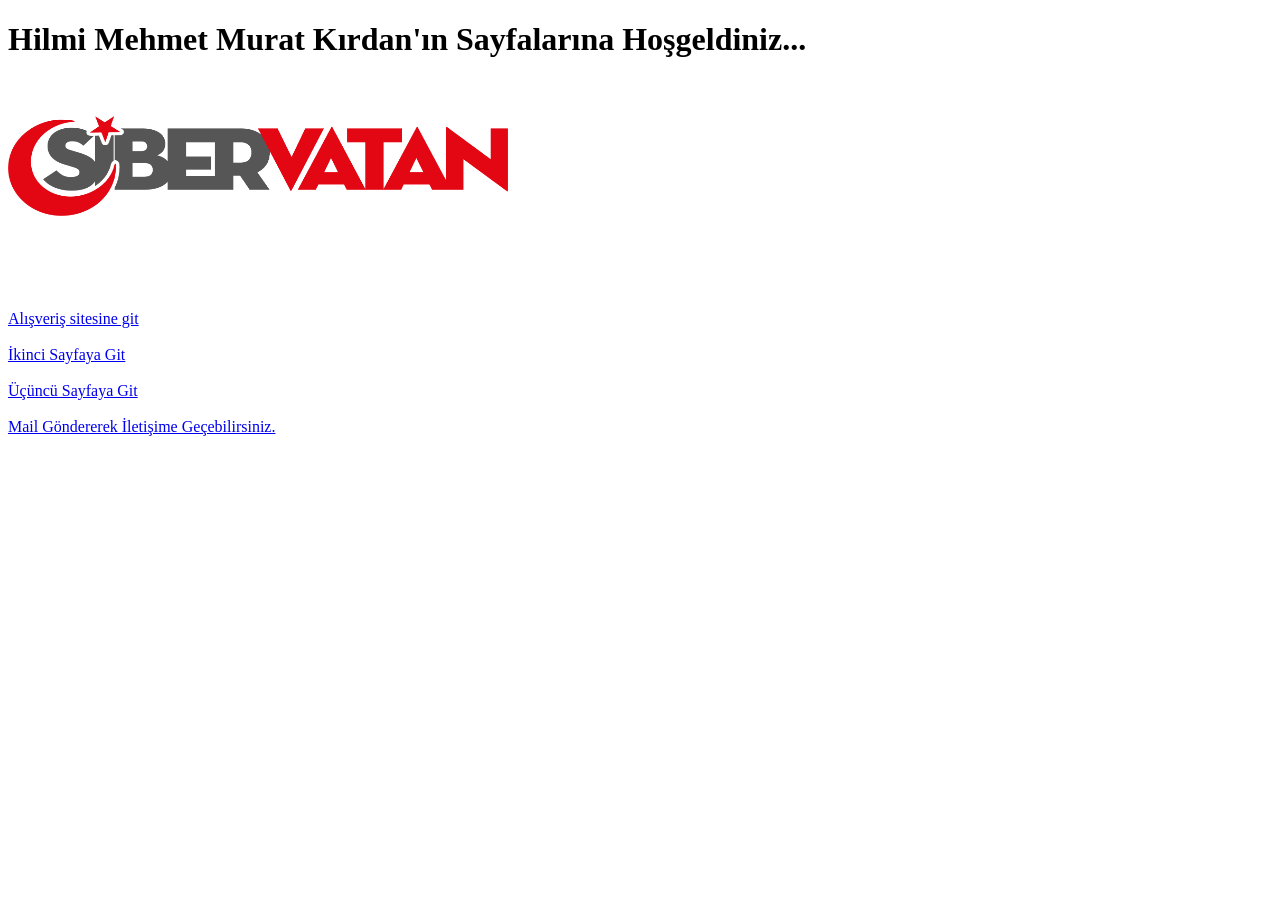
<file: index.html>
<!DOCTYPE html>
<html lang="tr">
<head>
    <meta charset="UTF-8">
    <meta name="viewport" content="width=device-width, initial-scale=1.0">
    <title>Hilmi Mehmet Murat Kırdan'ın Sayfaları</title>
</head>
<body>
    <h1>Hilmi Mehmet Murat Kırdan'ın Sayfalarına Hoşgeldiniz...</h1>
    <br><br>
    
    <a href="https://www.sibervatan.org/"target="_blank">
  <img src="resimler/sibervatan_renkli.png" alt="Siber Vatan Logosu"  usemap="#siber" width="500" height="100">
  </a>
  <br><br><br><br>

<br><br>
<a href="pages/anasayfa.html">Alışveriş sitesine git</a>
<br><br>

  <a href="dosyalar/ikinci_sayfa.html">İkinci Sayfaya Git</a>
    <br><br>
    <a href="dosyalar/ucuncu_sayfa.html">Üçüncü Sayfaya Git</a>
    <br><br>
    <a href="mailto:hilmimehmetmuratkirdan@gmail.com">Mail Göndererek İletişime Geçebilirsiniz.</a>
    <br><br>
    <map name="siber">

        <area shape="rect" coords="0,0,250,100" href="https://www.sibervatan.org/" alt="">
        <area shape="rect" coords="250,0,500,100" href="https://www.sanayi.gov.tr/anasayfa" alt="">
    </map>
    
</body>
</html>
</file>
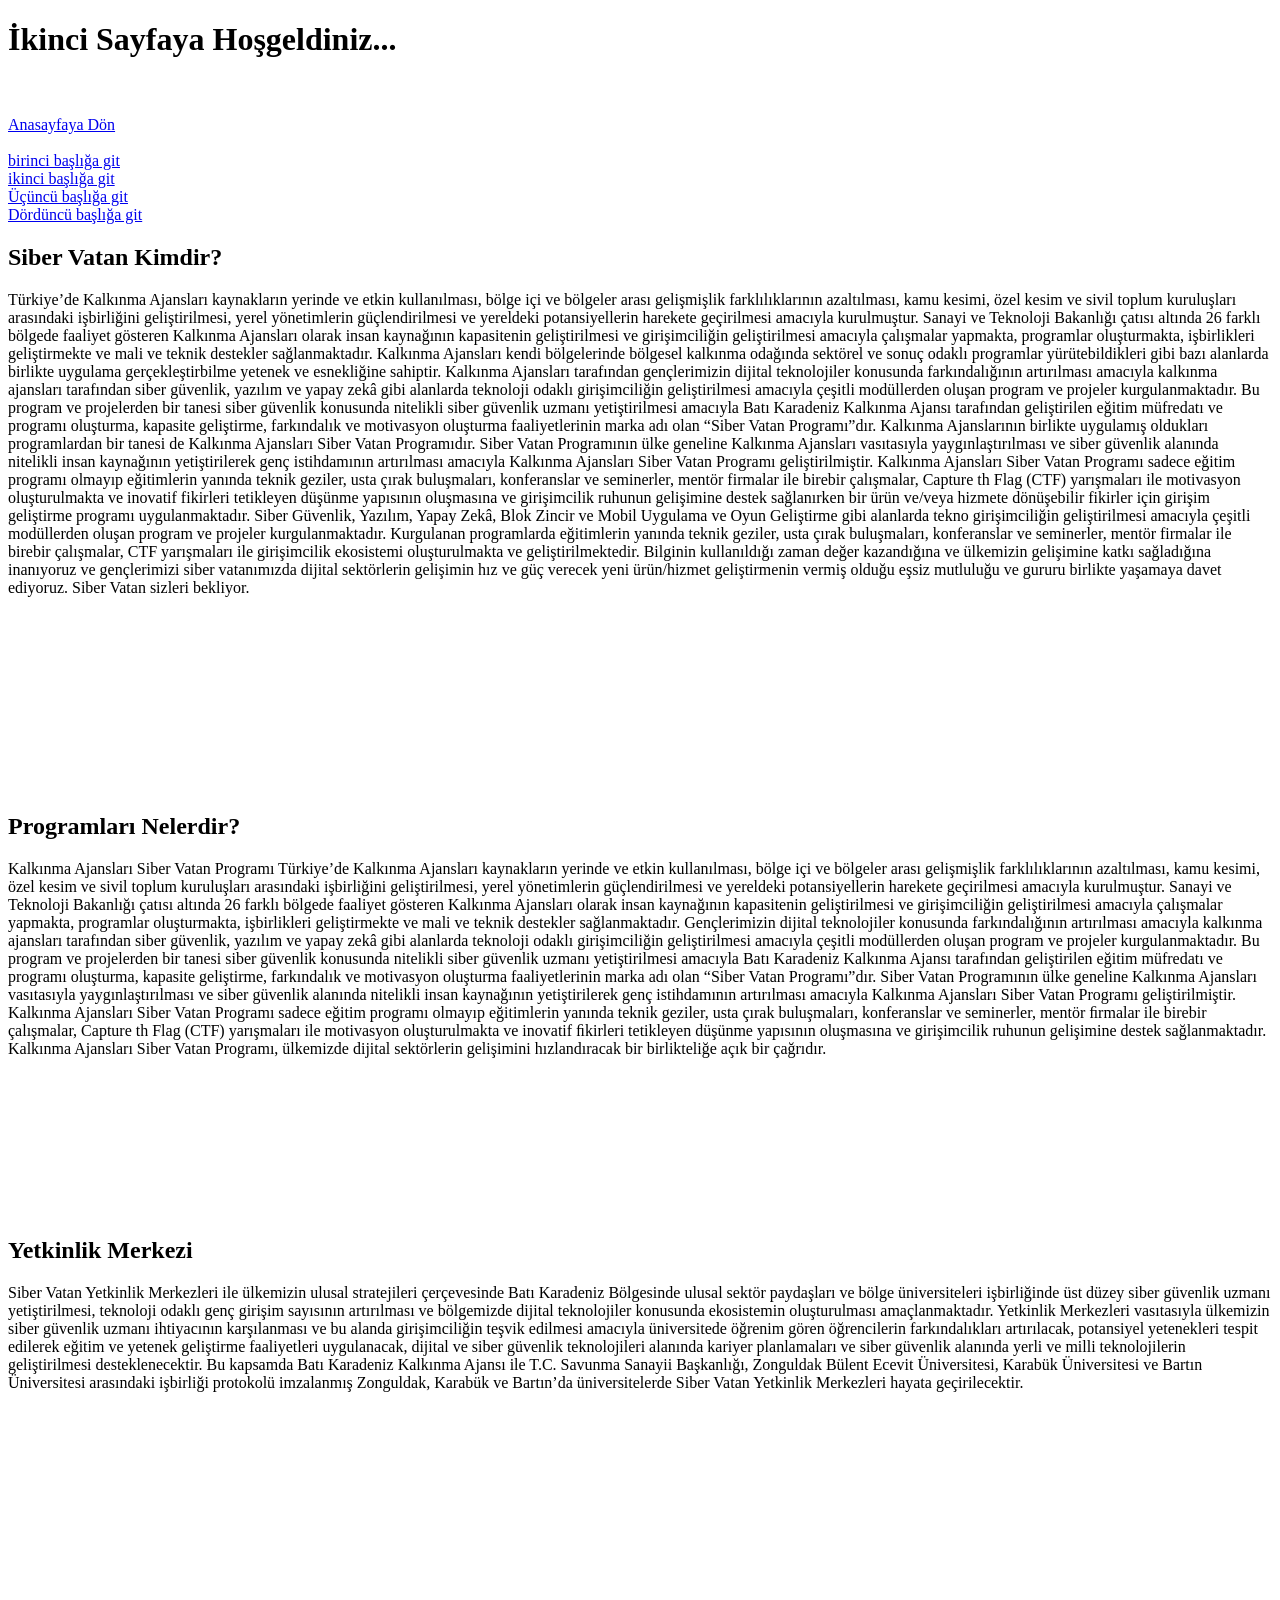
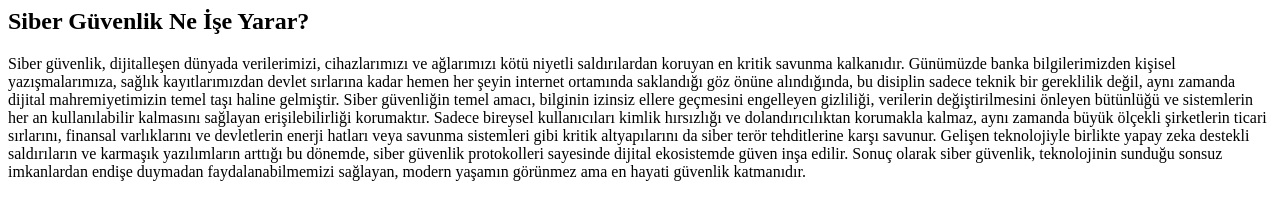
<file: dosyalar/ikinci_sayfa.html>
<!DOCTYPE html>
<html lang="tr">
<head>
    <meta charset="UTF-8">
    <meta name="viewport" content="width=device-width, initial-scale=1.0">
    <title>Document</title>
</head>
<body>
    <h1>İkinci Sayfaya Hoşgeldiniz...</h1>
    <br><br>
    <a href="../index.html">Anasayfaya Dön</a>
    <br><br>

    <a href="#b1">birinci başlığa git</a><br>
    <a href="#b2">ikinci başlığa git</a><br>
    <a href="#b3">Üçüncü başlığa git</a><br>
    <a href="#b4">Dördüncü başlığa git</a><br>

    <h2 id="b1">Siber Vatan Kimdir?</h2>
    <p>Türkiye’de Kalkınma Ajansları kaynakların yerinde ve etkin kullanılması, bölge içi ve bölgeler arası gelişmişlik farklılıklarının azaltılması, kamu kesimi, özel kesim ve sivil toplum kuruluşları arasındaki işbirliğini geliştirilmesi, yerel yönetimlerin güçlendirilmesi ve yereldeki potansiyellerin harekete geçirilmesi amacıyla kurulmuştur.

Sanayi ve Teknoloji Bakanlığı çatısı altında 26 farklı bölgede faaliyet gösteren Kalkınma Ajansları olarak insan kaynağının kapasitenin geliştirilmesi ve girişimciliğin geliştirilmesi amacıyla çalışmalar yapmakta, programlar oluşturmakta, işbirlikleri geliştirmekte ve mali ve teknik destekler sağlanmaktadır.

Kalkınma Ajansları kendi bölgelerinde bölgesel kalkınma odağında sektörel ve sonuç odaklı programlar yürütebildikleri gibi bazı alanlarda birlikte uygulama gerçekleştirbilme yetenek ve esnekliğine sahiptir.  

Kalkınma Ajansları tarafından gençlerimizin dijital teknolojiler konusunda farkındalığının artırılması amacıyla kalkınma ajansları tarafından siber güvenlik, yazılım ve yapay zekâ gibi alanlarda teknoloji odaklı girişimciliğin geliştirilmesi amacıyla çeşitli modüllerden oluşan program ve projeler kurgulanmaktadır. 

Bu program ve projelerden bir tanesi siber güvenlik konusunda nitelikli siber güvenlik uzmanı yetiştirilmesi amacıyla Batı Karadeniz Kalkınma Ajansı tarafından geliştirilen eğitim müfredatı ve programı oluşturma, kapasite geliştirme, farkındalık ve motivasyon oluşturma faaliyetlerinin marka adı olan “Siber Vatan Programı”dır.

Kalkınma Ajanslarının birlikte uygulamış oldukları programlardan bir tanesi de Kalkınma Ajansları Siber Vatan Programıdır. Siber Vatan Programının ülke geneline Kalkınma Ajansları vasıtasıyla yaygınlaştırılması ve siber güvenlik alanında nitelikli insan kaynağının yetiştirilerek genç istihdamının artırılması amacıyla Kalkınma Ajansları Siber Vatan Programı geliştirilmiştir. 

Kalkınma Ajansları Siber Vatan Programı sadece eğitim programı olmayıp eğitimlerin yanında teknik geziler, usta çırak buluşmaları, konferanslar ve seminerler, mentör firmalar ile birebir çalışmalar, Capture th Flag (CTF) yarışmaları ile motivasyon oluşturulmakta ve inovatif fikirleri tetikleyen düşünme yapısının oluşmasına ve girişimcilik ruhunun gelişimine destek sağlanırken bir ürün ve/veya hizmete dönüşebilir fikirler için girişim geliştirme programı uygulanmaktadır.

Siber Güvenlik, Yazılım, Yapay Zekâ, Blok Zincir ve Mobil Uygulama ve Oyun Geliştirme gibi alanlarda tekno girişimciliğin geliştirilmesi amacıyla çeşitli modüllerden oluşan program ve projeler kurgulanmaktadır. 

Kurgulanan programlarda eğitimlerin yanında teknik geziler, usta çırak buluşmaları, konferanslar ve seminerler, mentör firmalar ile birebir çalışmalar, CTF yarışmaları ile girişimcilik ekosistemi oluşturulmakta ve geliştirilmektedir.

Bilginin kullanıldığı zaman değer kazandığına ve ülkemizin gelişimine katkı sağladığına inanıyoruz ve gençlerimizi siber vatanımızda dijital sektörlerin gelişimin hız ve güç verecek yeni ürün/hizmet geliştirmenin vermiş olduğu eşsiz mutluluğu ve gururu birlikte yaşamaya davet ediyoruz. 

Siber Vatan sizleri bekliyor.</p>
<br><br><br><br><br><br><br><br><br><br>
<h2 id="b2">Programları Nelerdir?</h2>
    <p>Kalkınma Ajansları Siber Vatan Programı
Türkiye’de Kalkınma Ajansları kaynakların yerinde ve etkin kullanılması, bölge içi ve bölgeler arası gelişmişlik farklılıklarının azaltılması, kamu kesimi, özel kesim ve sivil toplum kuruluşları arasındaki işbirliğini geliştirilmesi, yerel yönetimlerin güçlendirilmesi ve yereldeki potansiyellerin harekete geçirilmesi amacıyla kurulmuştur.

Sanayi ve Teknoloji Bakanlığı çatısı altında 26 farklı bölgede faaliyet gösteren Kalkınma Ajansları olarak insan kaynağının kapasitenin geliştirilmesi ve girişimciliğin geliştirilmesi amacıyla çalışmalar yapmakta, programlar oluşturmakta, işbirlikleri geliştirmekte ve mali ve teknik destekler sağlanmaktadır.

Gençlerimizin dijital teknolojiler konusunda farkındalığının artırılması amacıyla kalkınma ajansları tarafından siber güvenlik, yazılım ve yapay zekâ gibi alanlarda teknoloji odaklı girişimciliğin geliştirilmesi amacıyla çeşitli modüllerden oluşan program ve projeler kurgulanmaktadır. Bu program ve projelerden bir tanesi siber güvenlik konusunda nitelikli siber güvenlik uzmanı yetiştirilmesi amacıyla Batı Karadeniz Kalkınma Ajansı tarafından geliştirilen eğitim müfredatı ve programı oluşturma, kapasite geliştirme, farkındalık ve motivasyon oluşturma faaliyetlerinin marka adı olan “Siber Vatan Programı”dır.

Siber Vatan Programının ülke geneline Kalkınma Ajansları vasıtasıyla yaygınlaştırılması ve siber güvenlik alanında nitelikli insan kaynağının yetiştirilerek genç istihdamının artırılması amacıyla Kalkınma Ajansları Siber Vatan Programı geliştirilmiştir. Kalkınma Ajansları Siber Vatan Programı sadece eğitim programı olmayıp eğitimlerin yanında teknik geziler, usta çırak buluşmaları, konferanslar ve seminerler, mentör ﬁrmalar ile birebir çalışmalar, Capture th Flag (CTF) yarışmaları ile motivasyon oluşturulmakta ve inovatif ﬁkirleri tetikleyen düşünme yapısının oluşmasına ve girişimcilik ruhunun gelişimine destek sağlanmaktadır. Kalkınma Ajansları Siber Vatan Programı, ülkemizde dijital sektörlerin gelişimini hızlandıracak bir birlikteliğe açık bir çağrıdır.</p>
<br><br><br><br><br><br><br><br>
<h2 id="b3">Yetkinlik Merkezi</h2>
    <p>Siber Vatan Yetkinlik Merkezleri ile ülkemizin ulusal stratejileri çerçevesinde Batı Karadeniz Bölgesinde ulusal sektör paydaşları ve bölge üniversiteleri işbirliğinde üst düzey siber güvenlik uzmanı yetiştirilmesi, teknoloji odaklı genç girişim sayısının artırılması ve bölgemizde dijital teknolojiler konusunda ekosistemin oluşturulması amaçlanmaktadır.

Yetkinlik Merkezleri vasıtasıyla ülkemizin siber güvenlik uzmanı ihtiyacının karşılanması ve bu alanda girişimciliğin teşvik edilmesi amacıyla üniversitede öğrenim gören öğrencilerin farkındalıkları artırılacak, potansiyel yetenekleri tespit edilerek eğitim ve yetenek geliştirme faaliyetleri uygulanacak, dijital ve siber güvenlik teknolojileri alanında kariyer planlamaları ve siber güvenlik alanında yerli ve milli teknolojilerin geliştirilmesi desteklenecektir.

Bu kapsamda Batı Karadeniz Kalkınma Ajansı ile T.C. Savunma Sanayii Başkanlığı, Zonguldak Bülent Ecevit Üniversitesi, Karabük Üniversitesi ve Bartın Üniversitesi arasındaki işbirliği protokolü imzalanmış Zonguldak, Karabük ve Bartın’da üniversitelerde Siber Vatan Yetkinlik Merkezleri hayata geçirilecektir.</p>
<br><br><br><br><br><br><br><br><br><br>
<h2 id="b4">Siber Güvenlik Ne İşe Yarar?</h2>
    <p>Siber güvenlik, dijitalleşen dünyada verilerimizi, cihazlarımızı ve ağlarımızı kötü niyetli saldırılardan koruyan en kritik savunma kalkanıdır. Günümüzde banka bilgilerimizden kişisel yazışmalarımıza, sağlık kayıtlarımızdan devlet sırlarına kadar hemen her şeyin internet ortamında saklandığı göz önüne alındığında, bu disiplin sadece teknik bir gereklilik değil, aynı zamanda dijital mahremiyetimizin temel taşı haline gelmiştir. Siber güvenliğin temel amacı, bilginin izinsiz ellere geçmesini engelleyen gizliliği, verilerin değiştirilmesini önleyen bütünlüğü ve sistemlerin her an kullanılabilir kalmasını sağlayan erişilebilirliği korumaktır. Sadece bireysel kullanıcıları kimlik hırsızlığı ve dolandırıcılıktan korumakla kalmaz, aynı zamanda büyük ölçekli şirketlerin ticari sırlarını, finansal varlıklarını ve devletlerin enerji hatları veya savunma sistemleri gibi kritik altyapılarını da siber terör tehditlerine karşı savunur. Gelişen teknolojiyle birlikte yapay zeka destekli saldırıların ve karmaşık yazılımların arttığı bu dönemde, siber güvenlik protokolleri sayesinde dijital ekosistemde güven inşa edilir. Sonuç olarak siber güvenlik, teknolojinin sunduğu sonsuz imkanlardan endişe duymadan faydalanabilmemizi sağlayan, modern yaşamın görünmez ama en hayati güvenlik katmanıdır.</p>
</body>
</html>



    
</body>
</html>
</file>
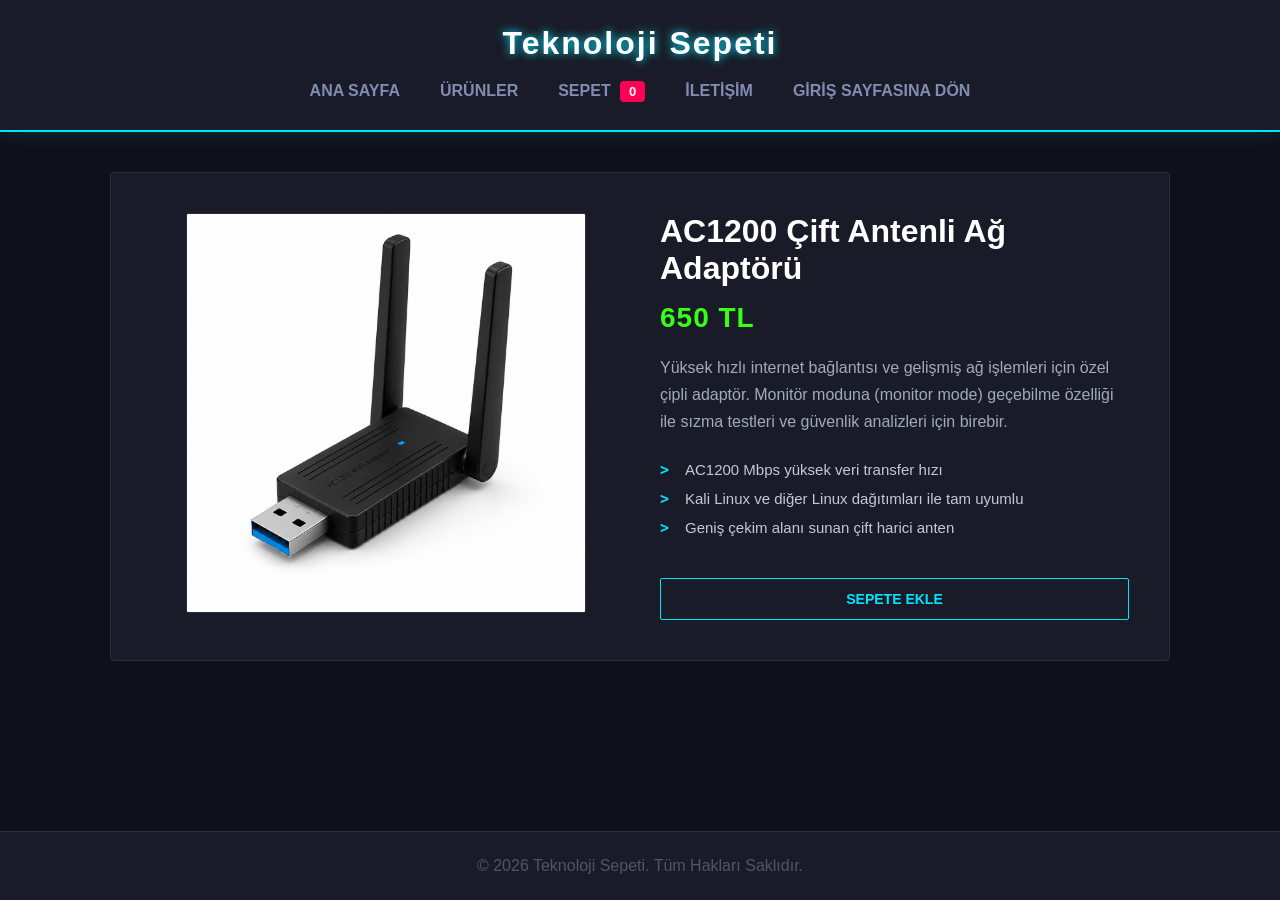
<file: pages/adaptor-detay.html>
<!DOCTYPE html>
<html lang="tr">
<head>
    <meta charset="UTF-8">
    <meta name="viewport" content="width=device-width, initial-scale=1.0">
    <title>Teknoloji Sepeti - Ağ Adaptörü Detay</title>
    <link rel="stylesheet" href="../styles/style.css">
</head>
<body>
    
    <header>
        <div class="logo">Teknoloji Sepeti</div>
        <nav>
            <a href="anasayfa.html">Ana Sayfa</a>
            <a href="urunler.html">Ürünler</a>
            <a href="sepet.html">Sepet <span id="sepet-sayaci">0</span></a>
            <a href="iletisim.html">İletişim</a>
            <a href="../index.html">Giriş Sayfasına Dön</a>
        </nav>
    </header>

    <main>
        <div class="urun-detay-container">
            <div class="urun-gorsel">
                <img src="../img/adaptor.jpg" alt="Ağ Adaptörü" class="detay-resmi">
            </div>
            <div class="urun-bilgi">
                <h2>AC1200 Çift Antenli Ağ Adaptörü</h2>
                <div class="urun-fiyat">650 TL</div>
                <p>Yüksek hızlı internet bağlantısı ve gelişmiş ağ işlemleri için özel çipli adaptör. Monitör moduna (monitor mode) geçebilme özelliği ile sızma testleri ve güvenlik analizleri için birebir.</p>
                <ul class="urun-ozellikler">
                    <li>AC1200 Mbps yüksek veri transfer hızı</li>
                    <li>Kali Linux ve diğer Linux dağıtımları ile tam uyumlu</li>
                    <li>Geniş çekim alanı sunan çift harici anten</li>
                </ul>
                <button class="sepete-ekle-btn" data-urun="Ağ Adaptörü">Sepete Ekle</button>
            </div>
        </div>
    </main>

    <footer>
        <p>&copy; 2026 Teknoloji Sepeti. Tüm Hakları Saklıdır.</p>
    </footer>
    
    <script src="../scripts/myscript.js"></script>
</body>
</html>
</file>
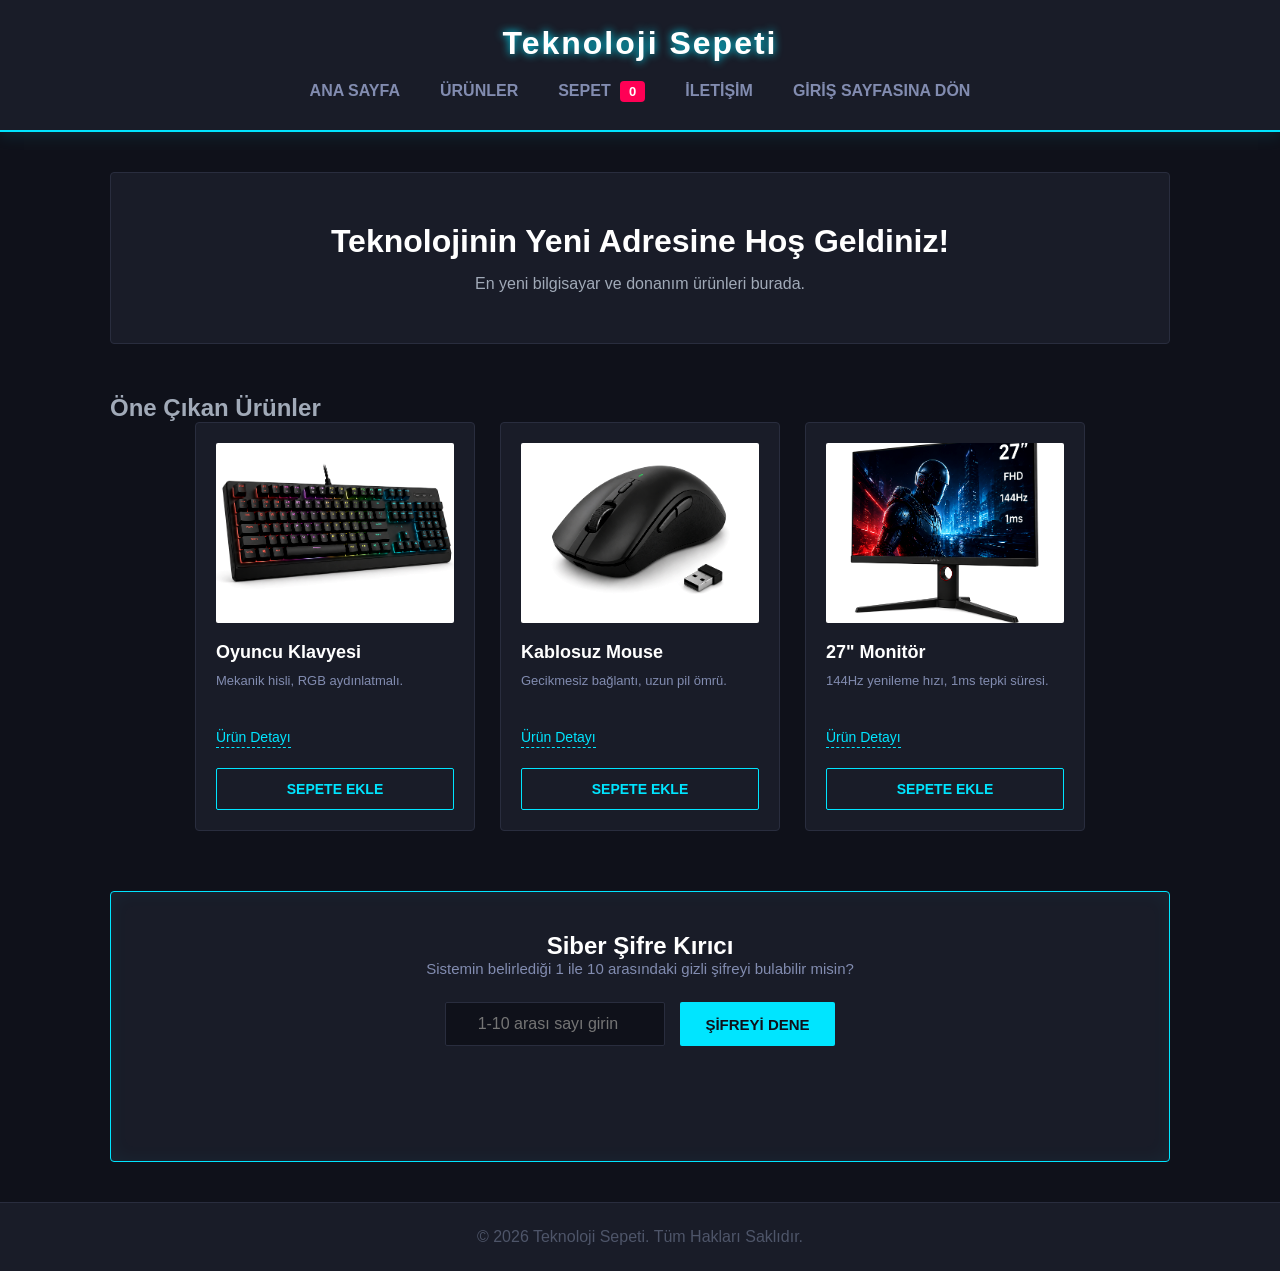
<file: pages/anasayfa.html>
<!DOCTYPE html>
<html lang="tr">
<head>
    <meta charset="UTF-8">
    <meta name="viewport" content="width=device-width, initial-scale=1.0">
    <title>Teknoloji Sepeti - Ana Sayfa</title>
    <link rel="stylesheet" href="../styles/style.css">
</head>
<body>
    
    <header>
        <div class="logo">Teknoloji Sepeti</div>
        <nav>
            <a href="anasayfa.html">Ana Sayfa</a>
            <a href="urunler.html">Ürünler</a>
            <a href="sepet.html">Sepet <span id="sepet-sayaci">0</span></a>
            <a href="iletisim.html">İletişim</a>
            <a href="../index.html">Giriş Sayfasına Dön</a>
        </nav>
    </header>

    <main>
        <section class="hero">
            <h1>Teknolojinin Yeni Adresine Hoş Geldiniz!</h1>
            <p>En yeni bilgisayar ve donanım ürünleri burada.</p>
        </section>

        <section class="urun-vitrini">
            <h2>Öne Çıkan Ürünler</h2>
            <div class="flex-container">
                
                <div class="urun-kart">
                    <img src="../img/klavye.jpg" alt="Oyuncu Klavyesi" class="urun-resmi">
                    <h3>Oyuncu Klavyesi</h3>
                    <p>Mekanik hisli, RGB aydınlatmalı.</p>
                    <a href="klavye-detay.html">Ürün Detayı</a>
                    <button class="sepete-ekle-btn" data-urun="Oyuncu Klavyesi">Sepete Ekle</button>
                </div>
                
                <div class="urun-kart">
                    <img src="../img/mouse-kablosuz.jpg" alt="Kablosuz Mouse" class="urun-resmi">
                    <h3>Kablosuz Mouse</h3>
                    <p>Gecikmesiz bağlantı, uzun pil ömrü.</p>
                    <a href="mouse-kablosuz-detay.html">Ürün Detayı</a>
                    <button class="sepete-ekle-btn" data-urun="Kablosuz Mouse">Sepete Ekle</button>
                </div>
                
                <div class="urun-kart">
                    <img src="../img/monitor.jpg" alt="27 İnç Monitör" class="urun-resmi">
                    <h3>27" Monitör</h3>
                    <p>144Hz yenileme hızı, 1ms tepki süresi.</p>
                    <a href="monitor-detay.html">Ürün Detayı</a>
                    <button class="sepete-ekle-btn" data-urun="27 İnç Monitör">Sepete Ekle</button>
                </div>

            </div>
        </section>

        <section class="mini-oyun-alani">
            <h2>Siber Şifre Kırıcı</h2>
            <p>Sistemin belirlediği 1 ile 10 arasındaki gizli şifreyi bulabilir misin?</p>
            
            <div class="oyun-kontrolleri">
                <input type="number" id="tahminInput" placeholder="1-10 arası sayı girin" min="1" max="10">
                <button id="oyunDeneBtn" class="oyun-btn">Şifreyi Dene</button>
            </div>
            
            <p id="oyunSonucu"></p>
        </section>

    </main>

    <footer>
        <p>&copy; 2026 Teknoloji Sepeti. Tüm Hakları Saklıdır.</p>
    </footer>
    
    <script src="../scripts/myscript.js"></script>
</body>
</html>
</file>
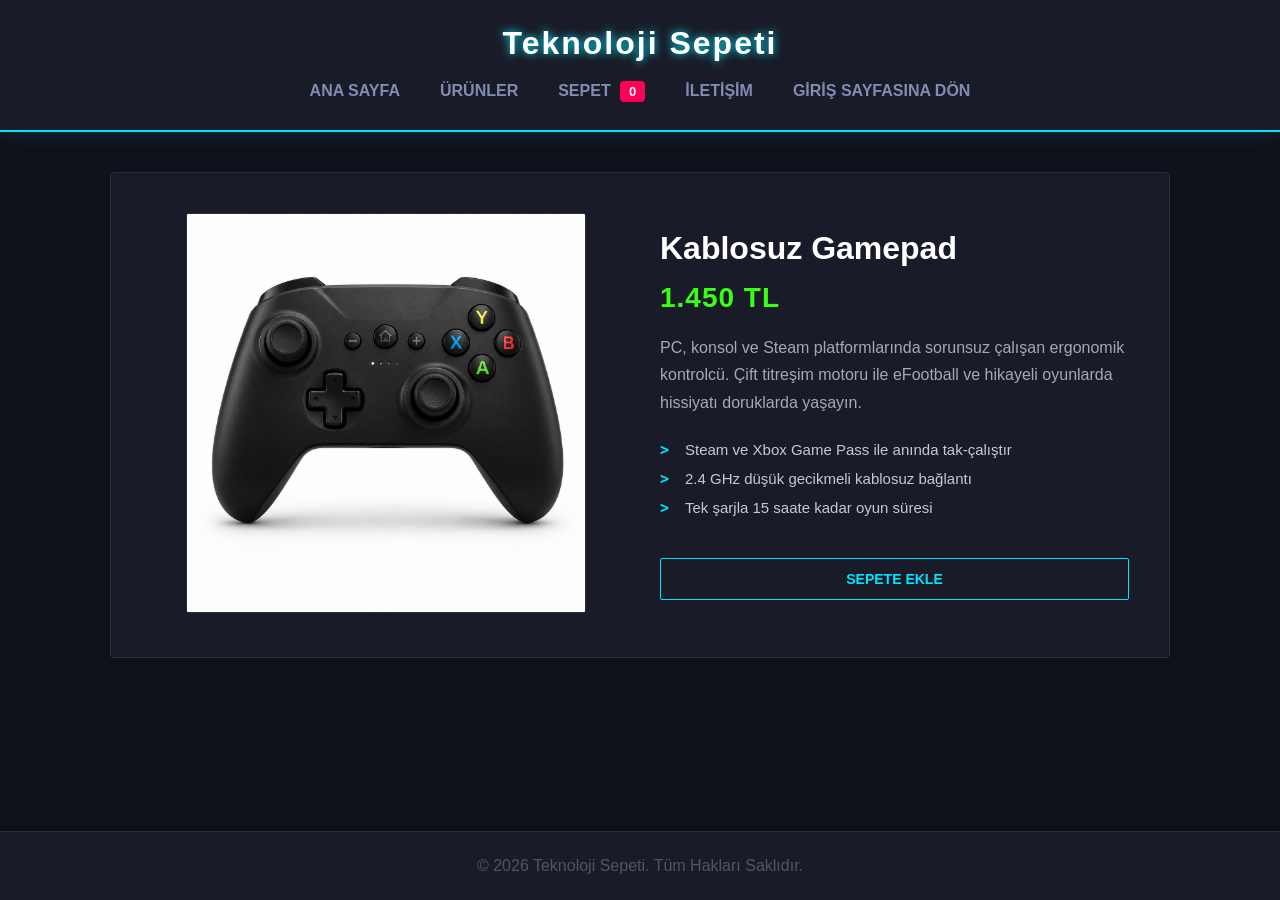
<file: pages/gamepad-detay.html>
<!DOCTYPE html>
<html lang="tr">
<head>
    <meta charset="UTF-8">
    <meta name="viewport" content="width=device-width, initial-scale=1.0">
    <title>Teknoloji Sepeti - Gamepad Detay</title>
    <link rel="stylesheet" href="../styles/style.css">
</head>
<body>
    
    <header>
        <div class="logo">Teknoloji Sepeti</div>
        <nav>
            <a href="anasayfa.html">Ana Sayfa</a>
            <a href="urunler.html">Ürünler</a>
            <a href="sepet.html">Sepet <span id="sepet-sayaci">0</span></a>
            <a href="iletisim.html">İletişim</a>
            <a href="../index.html">Giriş Sayfasına Dön</a>
        </nav>
    </header>

    <main>
        <div class="urun-detay-container">
            <div class="urun-gorsel">
                <img src="../img/gamepad.jpg" alt="Kablosuz Gamepad" class="detay-resmi">
            </div>
            <div class="urun-bilgi">
                <h2>Kablosuz Gamepad</h2>
                <div class="urun-fiyat">1.450 TL</div>
                <p>PC, konsol ve Steam platformlarında sorunsuz çalışan ergonomik kontrolcü. Çift titreşim motoru ile eFootball ve hikayeli oyunlarda hissiyatı doruklarda yaşayın.</p>
                <ul class="urun-ozellikler">
                    <li>Steam ve Xbox Game Pass ile anında tak-çalıştır</li>
                    <li>2.4 GHz düşük gecikmeli kablosuz bağlantı</li>
                    <li>Tek şarjla 15 saate kadar oyun süresi</li>
                </ul>
                <button class="sepete-ekle-btn" data-urun="Kablosuz Gamepad">Sepete Ekle</button>
            </div>
        </div>
    </main>

    <footer>
        <p>&copy; 2026 Teknoloji Sepeti. Tüm Hakları Saklıdır.</p>
    </footer>
    
    <script src="../scripts/myscript.js"></script>
</body>
</html>
</file>
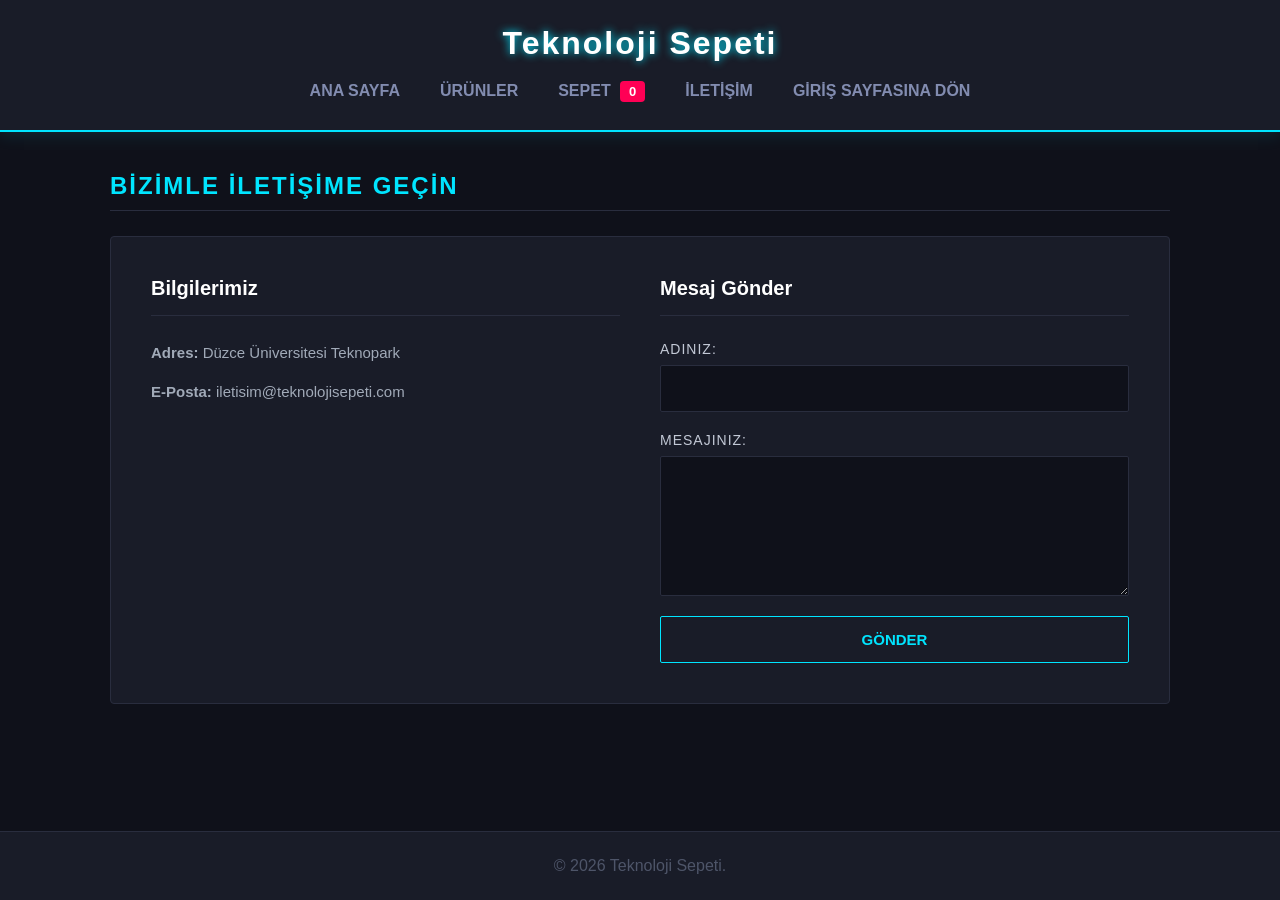
<file: pages/iletisim.html>
<!DOCTYPE html>
<html lang="tr">
<head>
    <meta charset="UTF-8">
    <meta name="viewport" content="width=device-width, initial-scale=1.0">
    <title>Teknoloji Sepeti - İletişim</title>
    <link rel="stylesheet" href="../styles/style.css">
</head>
<body>
    <header>
        <div class="logo">Teknoloji Sepeti</div>
        <nav>
            <a href="anasayfa.html">Ana Sayfa</a>
            <a href="urunler.html">Ürünler</a>
            <a href="sepet.html">Sepet <span id="sepet-sayaci">0</span></a>
            <a href="iletisim.html">İletişim</a>
            <a href="../index.html">Giriş Sayfasına Dön</a>
        </nav>
    </header>

    <main>
        <h2>Bizimle İletişime Geçin</h2>
        <div class="iletisim-container">
            <div class="iletisim-bilgileri">
                <h3>Bilgilerimiz</h3>
                <p><strong>Adres:</strong> Düzce Üniversitesi Teknopark</p>
                <p><strong>E-Posta:</strong> iletisim@teknolojisepeti.com</p>
            </div>
            <div class="iletisim-formu">
                <h3>Mesaj Gönder</h3>
                <form action="#" method="GET">
                    <div class="form-elemani">
                        <label>Adınız:</label>
                        <input type="text" required>
                    </div>
                    <div class="form-elemani">
                        <label>Mesajınız:</label>
                        <textarea required></textarea>
                    </div>
                    <button type="submit" class="gonder-btn">Gönder</button>
                </form>
            </div>
        </div>
    </main>
    <footer><p>&copy; 2026 Teknoloji Sepeti.</p></footer>
    <script src="../scripts/myscript.js"></script>
</body>
</html>
</file>
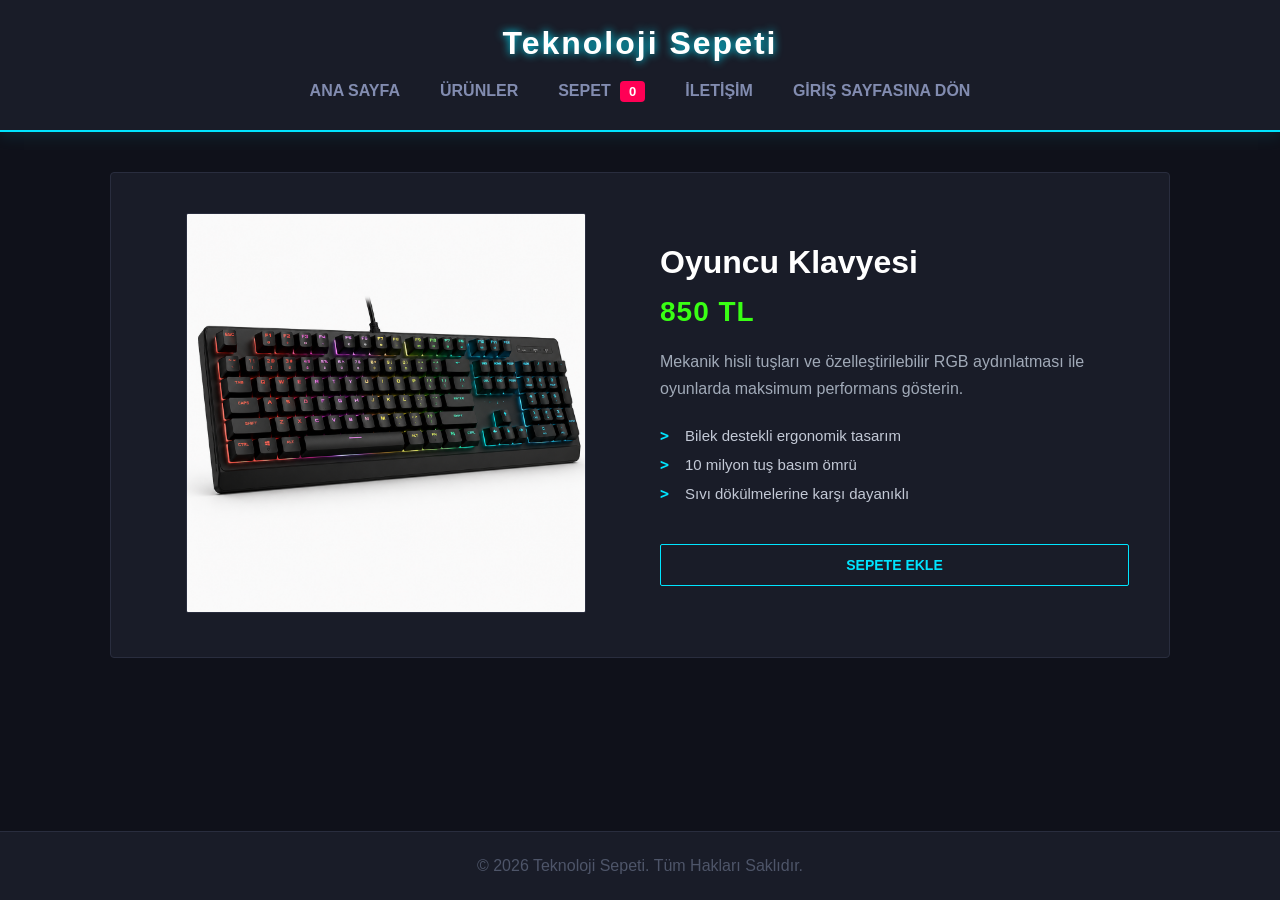
<file: pages/klavye-detay.html>
<!DOCTYPE html>
<html lang="tr">
<head>
    <meta charset="UTF-8">
    <meta name="viewport" content="width=device-width, initial-scale=1.0">
    <title>Teknoloji Sepeti - Klavye Detay</title>
    <link rel="stylesheet" href="../styles/style.css">
</head>
<body>
    
    <header>
        <div class="logo">Teknoloji Sepeti</div>
        <nav>
            <a href="anasayfa.html">Ana Sayfa</a>
            <a href="urunler.html">Ürünler</a>
            <a href="sepet.html">Sepet <span id="sepet-sayaci">0</span></a>
            <a href="iletisim.html">İletişim</a>
            <a href="../index.html">Giriş Sayfasına Dön</a>
        </nav>
    </header>

    <main>
        <div class="urun-detay-container">
            <div class="urun-gorsel">
                <img src="../img/klavye.jpg" alt="Oyuncu Klavyesi" class="detay-resmi">
            </div>
            <div class="urun-bilgi">
                <h2>Oyuncu Klavyesi</h2>
                <div class="urun-fiyat">850 TL</div>
                <p>Mekanik hisli tuşları ve özelleştirilebilir RGB aydınlatması ile oyunlarda maksimum performans gösterin.</p>
                <ul class="urun-ozellikler">
                    <li>Bilek destekli ergonomik tasarım</li>
                    <li>10 milyon tuş basım ömrü</li>
                    <li>Sıvı dökülmelerine karşı dayanıklı</li>
                </ul>
                <button class="sepete-ekle-btn" data-urun="Oyuncu Klavyesi">Sepete Ekle</button>
            </div>
        </div>
    </main>

    <footer>
        <p>&copy; 2026 Teknoloji Sepeti. Tüm Hakları Saklıdır.</p>
    </footer>
    
    <script src="../scripts/myscript.js"></script>
</body>
</html>
</file>
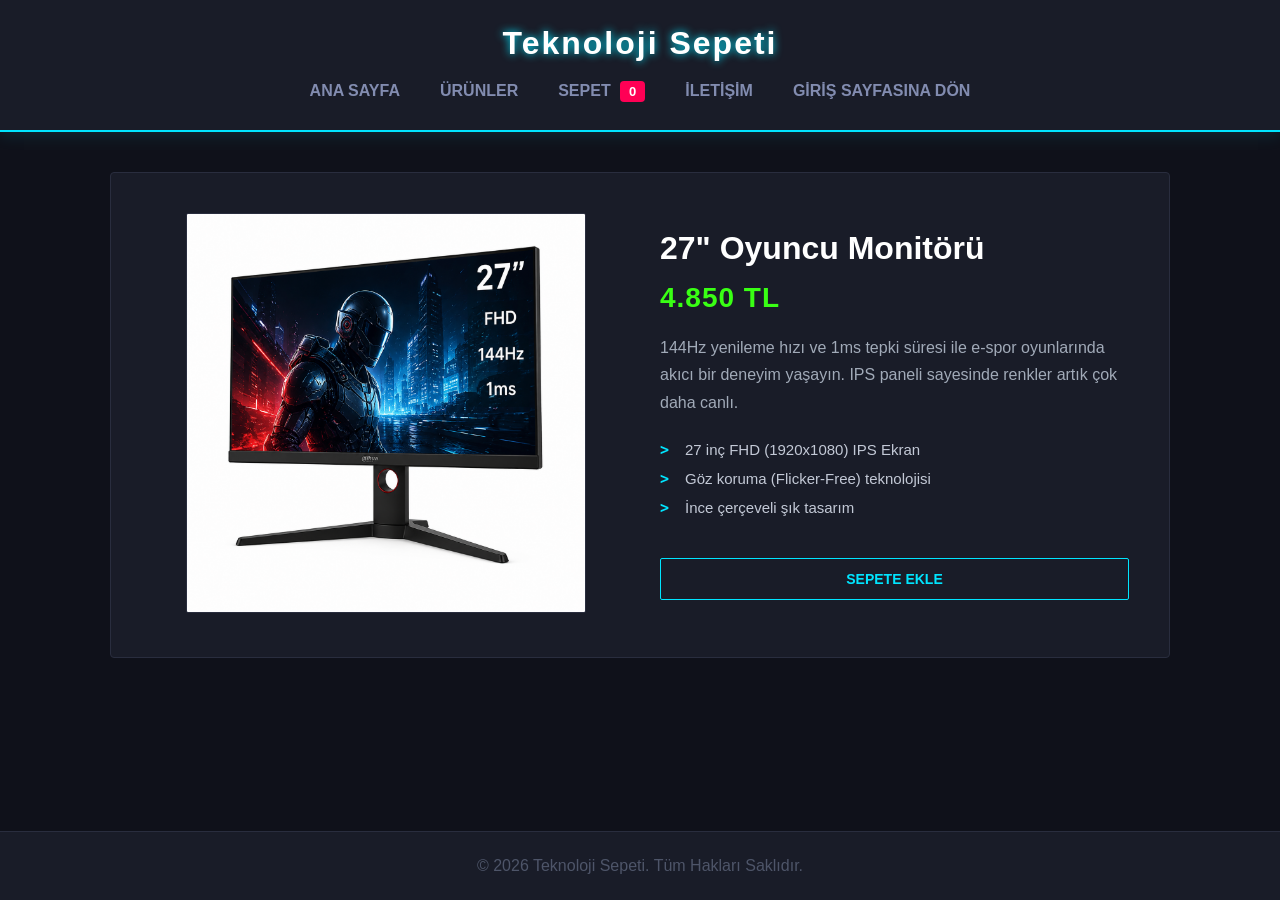
<file: pages/monitor-detay.html>
<!DOCTYPE html>
<html lang="tr">
<head>
    <meta charset="UTF-8">
    <meta name="viewport" content="width=device-width, initial-scale=1.0">
    <title>Teknoloji Sepeti - Monitör Detay</title>
    <link rel="stylesheet" href="../styles/style.css">
</head>
<body>
    
    <header>
        <div class="logo">Teknoloji Sepeti</div>
        <nav>
            <a href="anasayfa.html">Ana Sayfa</a>
            <a href="urunler.html">Ürünler</a>
            <a href="sepet.html">Sepet <span id="sepet-sayaci">0</span></a>
            <a href="iletisim.html">İletişim</a>
            <a href="../index.html">Giriş Sayfasına Dön</a>
        </nav>
    </header>

    <main>
        <div class="urun-detay-container">
            <div class="urun-gorsel">
                <img src="../img/monitor.jpg" alt="27 İnç Monitör" class="detay-resmi">
            </div>
            <div class="urun-bilgi">
                <h2>27" Oyuncu Monitörü</h2>
                <div class="urun-fiyat">4.850 TL</div>
                <p>144Hz yenileme hızı ve 1ms tepki süresi ile e-spor oyunlarında akıcı bir deneyim yaşayın. IPS paneli sayesinde renkler artık çok daha canlı.</p>
                <ul class="urun-ozellikler">
                    <li>27 inç FHD (1920x1080) IPS Ekran</li>
                    <li>Göz koruma (Flicker-Free) teknolojisi</li>
                    <li>İnce çerçeveli şık tasarım</li>
                </ul>
                <button class="sepete-ekle-btn" data-urun="27 İnç Monitör">Sepete Ekle</button>
            </div>
        </div>
    </main>

    <footer>
        <p>&copy; 2026 Teknoloji Sepeti. Tüm Hakları Saklıdır.</p>
    </footer>
    
    <script src="../scripts/myscript.js"></script>
</body>
</html>
</file>
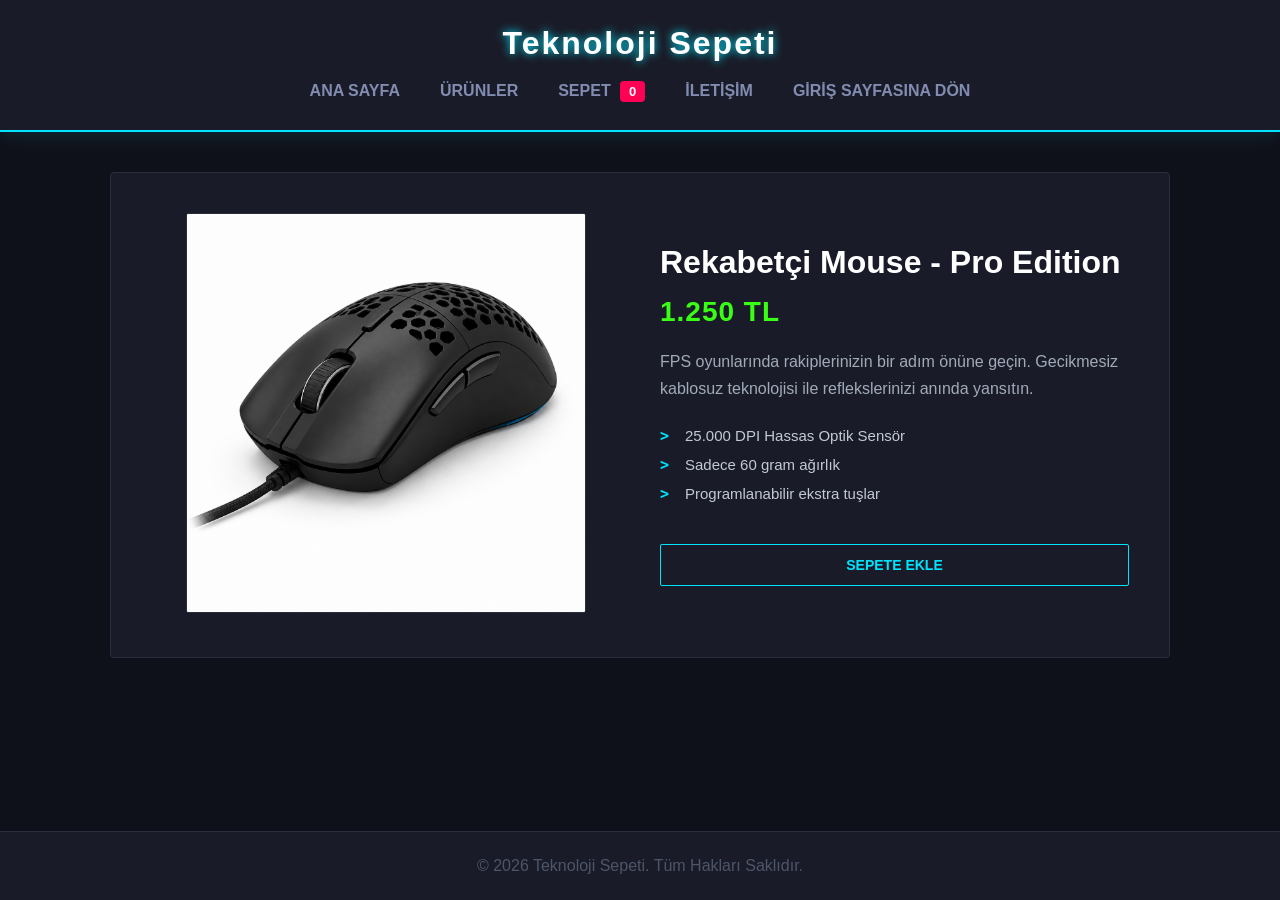
<file: pages/mouse-detay.html>
<!DOCTYPE html>
<html lang="tr">
<head>
    <meta charset="UTF-8">
    <meta name="viewport" content="width=device-width, initial-scale=1.0">
    <title>Teknoloji Sepeti - Mouse Detay</title>
    <link rel="stylesheet" href="../styles/style.css">
</head>
<body>
    
    <header>
        <div class="logo">Teknoloji Sepeti</div>
        <nav>
            <a href="anasayfa.html">Ana Sayfa</a>
            <a href="urunler.html">Ürünler</a>
            <a href="sepet.html">Sepet <span id="sepet-sayaci">0</span></a>
            <a href="iletisim.html">İletişim</a>
            <a href="../index.html">Giriş Sayfasına Dön</a>
        </nav>
    </header>

    <main>
        <div class="urun-detay-container">
            <div class="urun-gorsel">
                <img src="../img/mouse-pro.jpg" alt="Rekabetçi Mouse" class="detay-resmi">
            </div>
            <div class="urun-bilgi">
                <h2>Rekabetçi Mouse - Pro Edition</h2>
                <div class="urun-fiyat">1.250 TL</div>
                <p>FPS oyunlarında rakiplerinizin bir adım önüne geçin. Gecikmesiz kablosuz teknolojisi ile reflekslerinizi anında yansıtın.</p>
                <ul class="urun-ozellikler">
                    <li>25.000 DPI Hassas Optik Sensör</li>
                    <li>Sadece 60 gram ağırlık</li>
                    <li>Programlanabilir ekstra tuşlar</li>
                </ul>
                <button class="sepete-ekle-btn" data-urun="Rekabetçi Mouse">Sepete Ekle</button>
            </div>
        </div>
    </main>

    <footer>
        <p>&copy; 2026 Teknoloji Sepeti. Tüm Hakları Saklıdır.</p>
    </footer>
    
    <script src="../scripts/myscript.js"></script>
</body>
</html>
</file>
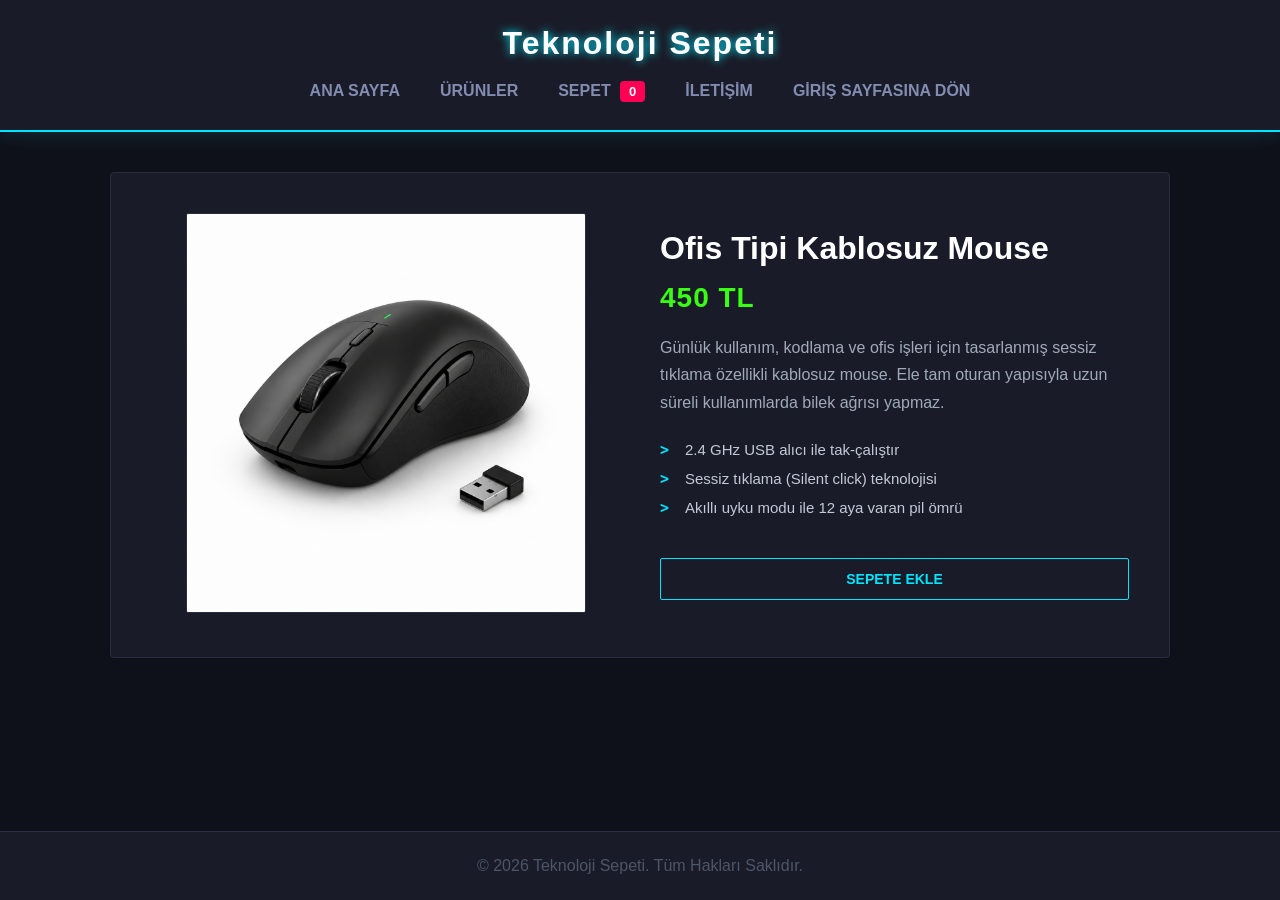
<file: pages/mouse-kablosuz-detay.html>
<!DOCTYPE html>
<html lang="tr">
<head>
    <meta charset="UTF-8">
    <meta name="viewport" content="width=device-width, initial-scale=1.0">
    <title>Teknoloji Sepeti - Kablosuz Mouse Detay</title>
    <link rel="stylesheet" href="../styles/style.css">
</head>
<body>
    
    <header>
        <div class="logo">Teknoloji Sepeti</div>
        <nav>
            <a href="anasayfa.html">Ana Sayfa</a>
            <a href="urunler.html">Ürünler</a>
            <a href="sepet.html">Sepet <span id="sepet-sayaci">0</span></a>
            <a href="iletisim.html">İletişim</a>
            <a href="../index.html">Giriş Sayfasına Dön</a>
        </nav>
    </header>

    <main>
        <div class="urun-detay-container">
            <div class="urun-gorsel">
                <img src="../img/mouse-kablosuz.jpg" alt="Kablosuz Mouse" class="detay-resmi">
            </div>
            <div class="urun-bilgi">
                <h2>Ofis Tipi Kablosuz Mouse</h2>
                <div class="urun-fiyat">450 TL</div>
                <p>Günlük kullanım, kodlama ve ofis işleri için tasarlanmış sessiz tıklama özellikli kablosuz mouse. Ele tam oturan yapısıyla uzun süreli kullanımlarda bilek ağrısı yapmaz.</p>
                <ul class="urun-ozellikler">
                    <li>2.4 GHz USB alıcı ile tak-çalıştır</li>
                    <li>Sessiz tıklama (Silent click) teknolojisi</li>
                    <li>Akıllı uyku modu ile 12 aya varan pil ömrü</li>
                </ul>
                <button class="sepete-ekle-btn" data-urun="Kablosuz Mouse">Sepete Ekle</button>
            </div>
        </div>
    </main>

    <footer>
        <p>&copy; 2026 Teknoloji Sepeti. Tüm Hakları Saklıdır.</p>
    </footer>
    
    <script src="../scripts/myscript.js"></script>
</body>
</html>
</file>
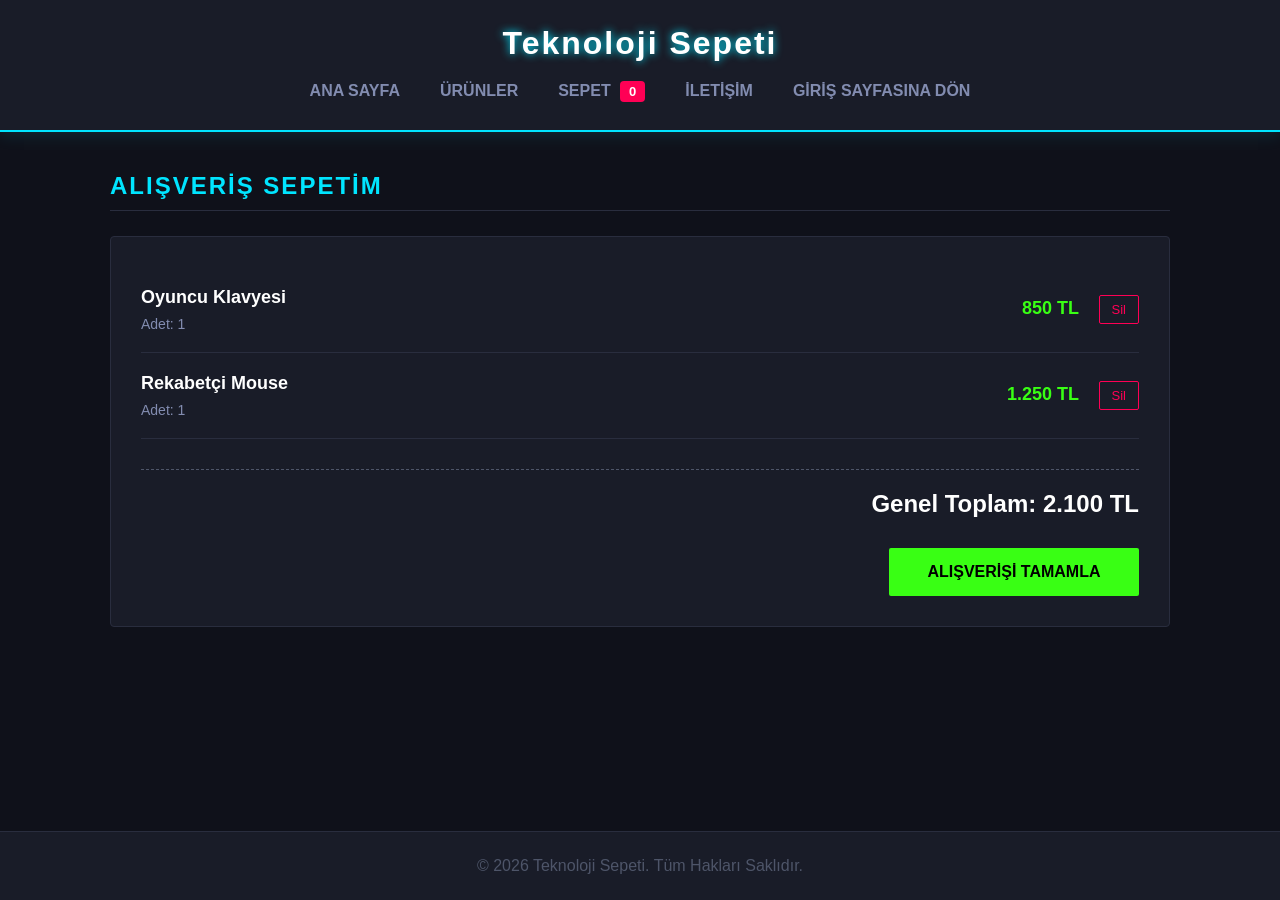
<file: pages/sepet.html>
<!DOCTYPE html>
<html lang="tr">
<head>
    <meta charset="UTF-8">
    <meta name="viewport" content="width=device-width, initial-scale=1.0">
    <title>Teknoloji Sepeti - Sepetim</title>
    <link rel="stylesheet" href="../styles/style.css">
</head>
<body>
    <header>
        <div class="logo">Teknoloji Sepeti</div>
        <nav>
            <a href="anasayfa.html">Ana Sayfa</a>
            <a href="urunler.html">Ürünler</a>
            <a href="sepet.html">Sepet <span id="sepet-sayaci">0</span></a>
            <a href="iletisim.html">İletişim</a>
            <a href="../index.html">Giriş Sayfasına Dön</a>
        </nav>
    </header>

    <main>
        <h2>Alışveriş Sepetim</h2>
        <div class="sepet-container">
            <div class="sepet-item">
                <div class="sepet-urun-bilgi">
                    <h4>Oyuncu Klavyesi</h4>
                    <p class="sepet-adet">Adet: 1</p>
                </div>
                <div class="sepet-islemler">
                    <span class="sepet-fiyat">850 TL</span>
                    <button class="sil-btn">Sil</button>
                </div>
            </div>
            <div class="sepet-item">
                <div class="sepet-urun-bilgi">
                    <h4>Rekabetçi Mouse</h4>
                    <p class="sepet-adet">Adet: 1</p>
                </div>
                <div class="sepet-islemler">
                    <span class="sepet-fiyat">1.250 TL</span>
                    <button class="sil-btn">Sil</button>
                </div>
            </div>
            <div class="sepet-toplam">Genel Toplam: 2.100 TL</div>
            <button class="satin-al-btn">Alışverişi Tamamla</button>
        </div>
    </main>
    <footer><p>&copy; 2026 Teknoloji Sepeti. Tüm Hakları Saklıdır.</p></footer>
    <script src="../scripts/myscript.js"></script>
</body>
</html>
</file>
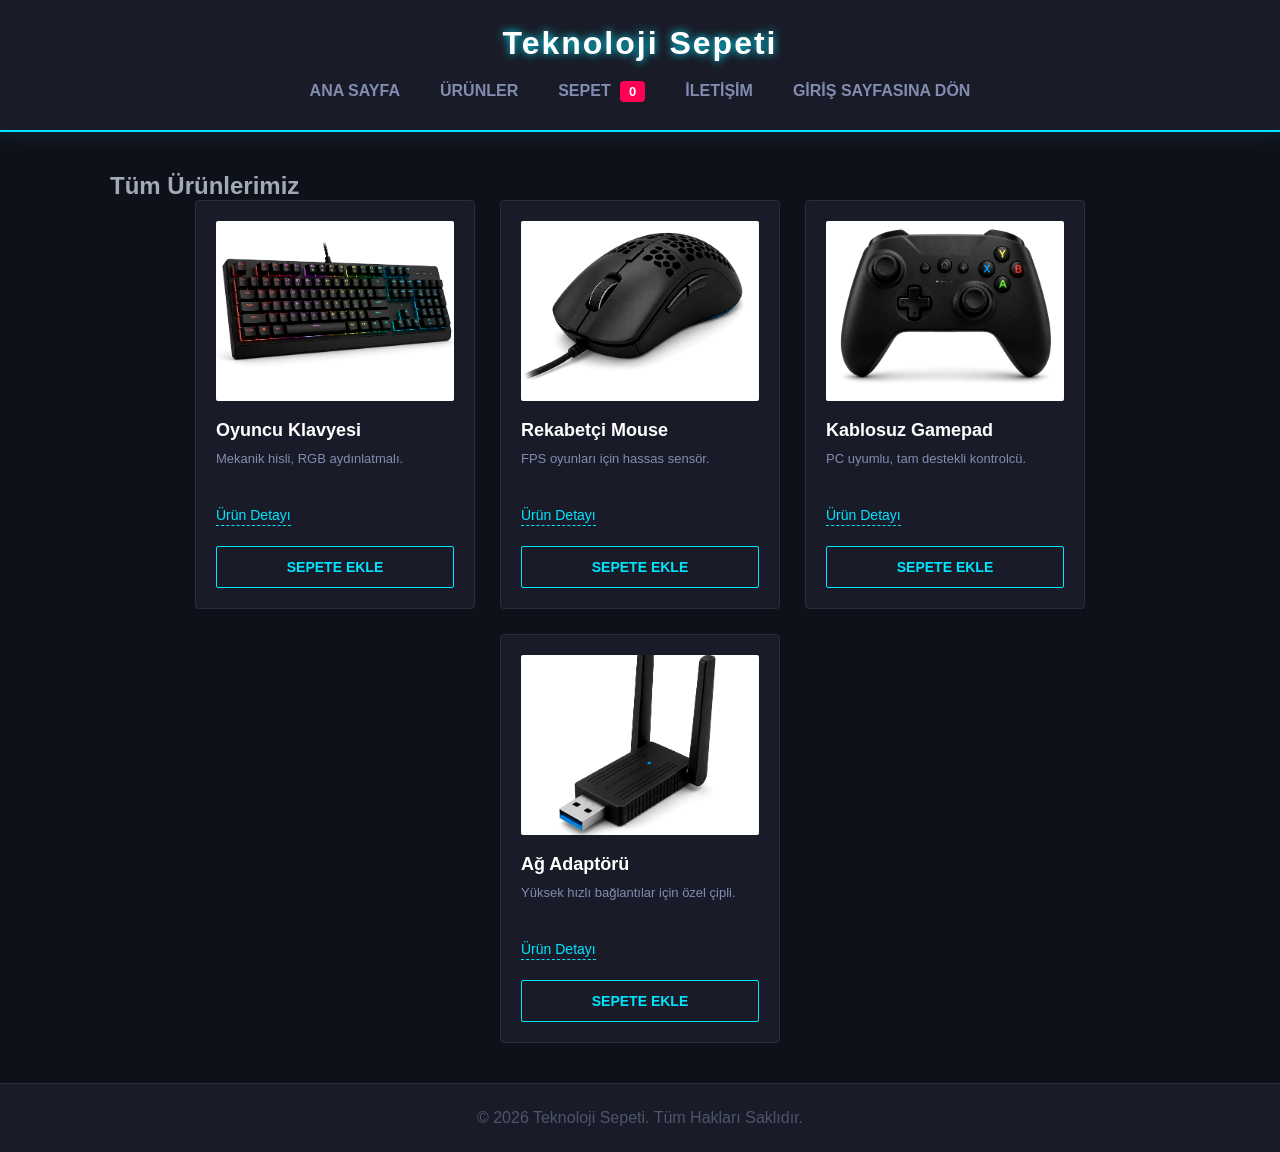
<file: pages/urunler.html>
<!DOCTYPE html>
<html lang="tr">
<head>
    <meta charset="UTF-8">
    <meta name="viewport" content="width=device-width, initial-scale=1.0">
    <title>Teknoloji Sepeti - Tüm Ürünler</title>
    <link rel="stylesheet" href="../styles/style.css">
</head>
<body>
    <header>
        <div class="logo">Teknoloji Sepeti</div>
        <nav>
            <a href="anasayfa.html">Ana Sayfa</a>
            <a href="urunler.html">Ürünler</a>
            <a href="sepet.html">Sepet <span id="sepet-sayaci">0</span></a>
            <a href="iletisim.html">İletişim</a>
            <a href="../index.html">Giriş Sayfasına Dön</a>
        </nav>
    </header>

    <main>
        <section class="urun-vitrini">
            <h2>Tüm Ürünlerimiz</h2>
            <div class="flex-container">
                
                <div class="urun-kart">
                    <img src="../img/klavye.jpg" alt="Oyuncu Klavyesi" class="urun-resmi">
                    <h3>Oyuncu Klavyesi</h3>
                    <p>Mekanik hisli, RGB aydınlatmalı.</p>
                    <a href="klavye-detay.html">Ürün Detayı</a>
                    <button class="sepete-ekle-btn" data-urun="Oyuncu Klavyesi">Sepete Ekle</button>
                </div>
                
                <div class="urun-kart">
                    <img src="../img/mouse-pro.jpg" alt="Rekabetçi Mouse" class="urun-resmi">
                    <h3>Rekabetçi Mouse</h3>
                    <p>FPS oyunları için hassas sensör.</p>
                    <a href="mouse-detay.html">Ürün Detayı</a>
                    <button class="sepete-ekle-btn" data-urun="Rekabetçi Mouse">Sepete Ekle</button>
                </div>
                
                <div class="urun-kart">
                    <img src="../img/gamepad.jpg" alt="Kablosuz Gamepad" class="urun-resmi">
                    <h3>Kablosuz Gamepad</h3>
                    <p>PC uyumlu, tam destekli kontrolcü.</p>
                    <a href="gamepad-detay.html">Ürün Detayı</a>
                    <button class="sepete-ekle-btn" data-urun="Kablosuz Gamepad">Sepete Ekle</button>
                </div>
                
                <div class="urun-kart">
                    <img src="../img/adaptor.jpg" alt="Ağ Adaptörü" class="urun-resmi">
                    <h3>Ağ Adaptörü</h3>
                    <p>Yüksek hızlı bağlantılar için özel çipli.</p>
                    <a href="adaptor-detay.html">Ürün Detayı</a>
                    <button class="sepete-ekle-btn" data-urun="Ağ Adaptörü">Sepete Ekle</button>
                </div>

            </div>
        </section>
    </main>

    <footer>
        <p>&copy; 2026 Teknoloji Sepeti. Tüm Hakları Saklıdır.</p>
    </footer>
    <script src="../scripts/myscript.js"></script>
</body>
</html>
</file>
<file: styles/style.css>
/* --- 1. GENEL AYARLAR --- */
* { margin: 0; padding: 0; box-sizing: border-box; font-family: 'Trebuchet MS', 'Lucida Sans', sans-serif; }
body { background-color: #0f111a; color: #a1aab8; display: flex; flex-direction: column; min-height: 100vh; }
main { flex: 1; padding: 40px 20px; max-width: 1100px; margin: 0 auto; width: 100%; }
main > h2 { color: #00e5ff; margin-bottom: 25px; text-align: left; border-bottom: 1px solid #292d3e; padding-bottom: 10px; text-transform: uppercase; letter-spacing: 2px; font-size: 24px;} 

/* --- 2. ORTAK NAVBAR VE FOOTER--- */
header { 
    background-color: #191c28; 
    color: #fff; 
    padding: 25px 20px; 
    display: flex; 
    flex-direction: column; 
    align-items: center; 
    border-bottom: 2px solid #00e5ff; 
    box-shadow: 0 4px 15px rgba(0, 229, 255, 0.1); 
}
header .logo { 
    font-size: 32px; 
    font-weight: 900; 
    letter-spacing: 2px; 
    color: #fff; 
    text-shadow: 0 0 8px #00e5ff; 
    margin-bottom: 15px; 
}
nav {
    display: flex;
    gap: 20px; 
    flex-wrap: wrap;
    justify-content: center;
}
nav a { 
    color: #828cb0; 
    text-decoration: none; 
    margin-left: 0; 
    font-size: 16px; 
    text-transform: uppercase; 
    font-weight: bold; 
    transition: all 0.3s ease; 
    padding: 5px 10px;
}
nav a:hover { 
    color: #0f111a; 
    background-color: #00e5ff; 
    border-radius: 4px;
    text-shadow: none; 
}
#sepet-sayaci { 
    background-color: #ff0055; 
    color: white; 
    padding: 3px 9px; 
    border-radius: 4px; 
    font-size: 13px; 
    margin-left: 5px; 
}
footer { 
    background-color: #191c28; 
    color: #4e5569; 
    text-align: center; 
    padding: 25px; 
    margin-top: auto; 
    border-top: 1px solid #292d3e; 
}
/* --- 3. ANA SAYFA VE ÜRÜN KARTLARI --- */
.hero { text-align: center; margin-bottom: 50px; background-color: #191c28; padding: 50px 20px; border-radius: 4px; border: 1px solid #292d3e; }
.hero h1 { color: #fff; margin-bottom: 15px; font-size: 32px; }
.flex-container { display: flex; gap: 25px; justify-content: center; flex-wrap: wrap; }
.urun-kart { background-color: #191c28; border: 1px solid #292d3e; padding: 20px; border-radius: 4px; width: 280px; text-align: left; transition: all 0.3s ease; }
.urun-kart:hover { border-color: #00e5ff; box-shadow: 0 0 15px rgba(0,229,255,0.1); transform: translateY(-3px); }
.urun-kart h3 { margin-bottom: 10px; color: #fff; font-size: 18px;}
.urun-kart p { color: #828cb0; margin-bottom: 15px; font-size: 13px; min-height: 40px; }
.urun-kart a { display: inline-block; margin-bottom: 20px; color: #00e5ff; text-decoration: none; font-size: 14px; border-bottom: 1px dashed #00e5ff; padding-bottom: 2px;} 
.urun-resmi { width: 100%; height: 180px; object-fit: cover; border-radius: 2px; margin-bottom: 15px; filter: contrast(1.1); }
.sepete-ekle-btn { padding: 12px; background-color: transparent; color: #00e5ff; border: 1px solid #00e5ff; border-radius: 2px; cursor: pointer; font-size: 14px; font-weight: bold; width: 100%; text-transform: uppercase; transition: all 0.3s ease; }
.sepete-ekle-btn:hover { background-color: #00e5ff; color: #0f111a; box-shadow: 0 0 10px rgba(0,229,255,0.3); }

/* --- 4. ÜRÜN DETAY SAYFALARI --- */
.urun-detay-container { display: flex; gap: 40px; background-color: #191c28; padding: 40px; border-radius: 4px; border: 1px solid #292d3e; flex-wrap: wrap; }
.urun-gorsel { flex: 1; min-width: 300px; text-align: center; }
.detay-resmi { width: 100%; max-width: 400px; border-radius: 2px; border: 1px solid #292d3e; }
.urun-bilgi { flex: 1; min-width: 300px; display: flex; flex-direction: column; justify-content: center; }
.urun-bilgi h2 { font-size: 32px; color: #fff; margin-bottom: 15px; }
.urun-fiyat { font-size: 28px; color: #39ff14; font-weight: bold; margin-bottom: 20px; letter-spacing: 1px; }
.urun-bilgi p { color: #a1aab8; margin-bottom: 25px; line-height: 1.7; } 
.urun-ozellikler { list-style-type: none; margin-bottom: 30px; }
.urun-ozellikler li { margin-bottom: 12px; padding-left: 25px; position: relative; color: #c3c9d6; font-size: 15px; }
.urun-ozellikler li::before { content: ">"; position: absolute; left: 0; color: #00e5ff; font-family: monospace; font-weight: bold; }

/* --- 5. SİBER ŞİFRE KIRICI OYUNU --- */
.mini-oyun-alani { background-color: #191c28; border: 1px solid #00e5ff; padding: 40px; border-radius: 4px; text-align: center; margin-top: 60px; box-shadow: inset 0 0 20px rgba(0, 229, 255, 0.05); }
.mini-oyun-alani h2 { color: #fff; border: none; text-align: center; padding: 0; }
.mini-oyun-alani p { margin-bottom: 25px; font-size: 15px; color: #828cb0; }
.oyun-kontrolleri { display: flex; justify-content: center; gap: 15px; flex-wrap: wrap; }
#tahminInput { padding: 12px; background-color: #0f111a; color: #00e5ff; border: 1px solid #292d3e; border-radius: 2px; font-size: 16px; width: 220px; text-align: center; outline: none; }
#tahminInput:focus { border-color: #00e5ff; }
.oyun-btn { padding: 12px 25px; background-color: #00e5ff; color: #0f111a; border: none; border-radius: 2px; font-size: 15px; font-weight: bold; cursor: pointer; text-transform: uppercase; transition: all 0.3s; }
.oyun-btn:hover { background-color: #fff; box-shadow: 0 0 15px rgba(255,255,255,0.4); }
#oyunSonucu { margin-top: 25px; font-weight: normal; font-size: 16px; min-height: 25px; letter-spacing: 1px;}

/* --- 6. SEPET SAYFASI --- */
.sepet-container { background-color: #191c28; padding: 30px; border-radius: 4px; border: 1px solid #292d3e; }
.sepet-item { display: flex; justify-content: space-between; align-items: center; padding: 20px 0; border-bottom: 1px solid #292d3e; flex-wrap: wrap; gap: 15px; }
.sepet-item:last-child { border-bottom: none; }
.sepet-urun-bilgi h4 { color: #fff; font-size: 18px; margin-bottom: 8px; }
.sepet-adet { color: #828cb0; font-size: 14px; } 
.sepet-fiyat { font-weight: bold; color: #39ff14; font-size: 18px; margin-right: 15px; }
.sepet-toplam { text-align: right; font-size: 24px; font-weight: bold; margin-top: 30px; padding-top: 20px; border-top: 1px dashed #4e5569; color: #fff; }
.satin-al-btn { display: block; width: 100%; max-width: 250px; margin: 30px 0 0 auto; padding: 15px; background-color: #39ff14; color: #000; border: none; border-radius: 2px; font-size: 16px; font-weight: bold; cursor: pointer; text-transform: uppercase; transition: all 0.3s; }
.satin-al-btn:hover { background-color: #32e011; box-shadow: 0 0 15px rgba(57, 255, 20, 0.3); }
.sil-btn { background-color: transparent; color: #ff0055; border: 1px solid #ff0055; padding: 6px 12px; border-radius: 2px; cursor: pointer; font-size: 13px; transition: all 0.3s; }
.sil-btn:hover { background-color: #ff0055; color: white; }

/* --- 7. İLETİŞİM SAYFASI --- */
.iletisim-container { display: flex; gap: 40px; background-color: #191c28; padding: 40px; border-radius: 4px; border: 1px solid #292d3e; flex-wrap: wrap; }
.iletisim-bilgileri, .iletisim-formu { flex: 1; min-width: 300px; }
.iletisim-bilgileri h3, .iletisim-formu h3 { color: #fff; margin-bottom: 25px; border-bottom: 1px solid #292d3e; padding-bottom: 15px; font-size: 20px;}
.iletisim-bilgileri p { color: #a1aab8; margin-bottom: 15px; line-height: 1.6; font-size: 15px; }
.form-elemani { margin-bottom: 20px; display: flex; flex-direction: column; }
.form-elemani label { margin-bottom: 8px; color: #c3c9d6; font-size: 14px; text-transform: uppercase; letter-spacing: 1px;}
.form-elemani input, .form-elemani textarea { padding: 14px; background-color: #0f111a; border: 1px solid #292d3e; color: #fff; border-radius: 2px; font-size: 15px; transition: all 0.3s; outline: none;}
.form-elemani input:focus, .form-elemani textarea:focus { border-color: #00e5ff; box-shadow: 0 0 5px rgba(0,229,255,0.2);}
.form-elemani textarea { resize: vertical; min-height: 140px; }
.gonder-btn { background-color: transparent; color: #00e5ff; border: 1px solid #00e5ff; padding: 14px 20px; border-radius: 2px; cursor: pointer; font-size: 15px; font-weight: bold; width: 100%; text-transform: uppercase; transition: all 0.3s; }
.gonder-btn:hover { background-color: #00e5ff; color: #000; box-shadow: 0 0 10px rgba(0,229,255,0.3);}

/* --- 8.RESPONSIVE KISMI --- */
@media (max-width: 768px) {
    header { flex-direction: column; text-align: center; }
    nav { margin-top: 20px; display: flex; flex-direction: column; gap: 15px; }
    nav a { margin: 0; }
    .urun-kart { width: 100%; }
}
</file>
